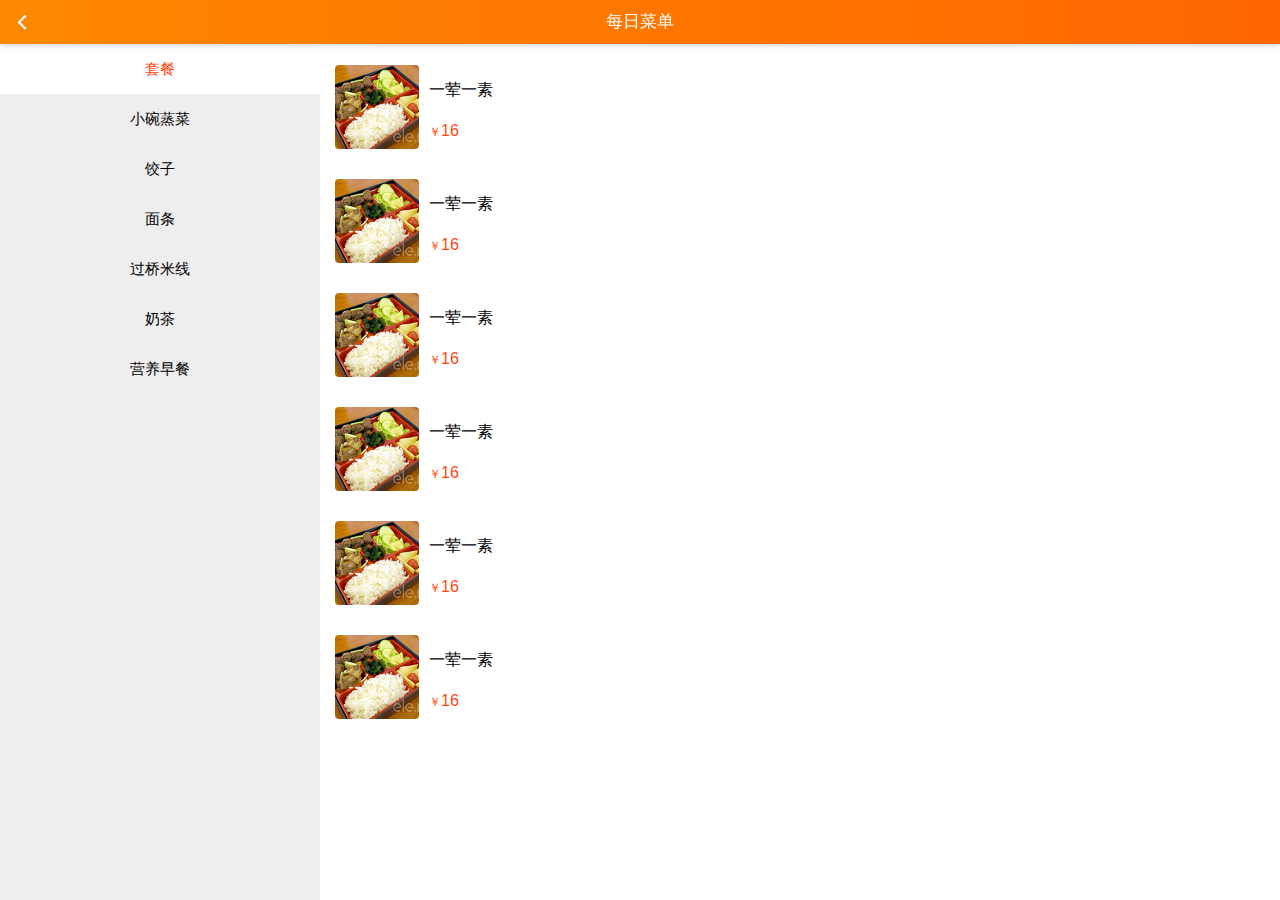
<file: index.html>
<!DOCTYPE html>
<html>
<head>
    <meta charset="utf-8">
    <meta name="viewport" content="width=device-width,initial-scale=1,minimum-scale=1,maximum-scale=1,user-scalable=no" />
    <title>金泰美食汇</title>
    <script src="js/mui.min.js"></script>
    <link href="css/mui.min.css" rel="stylesheet"/>
	<link rel="stylesheet" href="css/menu.css">
	<script src="js/jquery-2.1.1.min.js"></script>
	<style>
			
		</style>
</head>
<body>
		<header class="mui-bar mui-bar-nav">
			<a class="mui-action-back mui-icon mui-icon-left-nav mui-pull-left" style="color:#fff"></a>
			<h1 class="mui-title">每日菜单</h1>
		</header>
		<div class="mui-content mui-row mui-fullscreen ">
			<div class="mui-col-xs-3" style="background:#efedee">
				<div id="segmentedControls" class="mui-segmented-control mui-segmented-control-inverted mui-segmented-control-vertical">
					<!-- <a class="mui-control-item mui-active" href="#item1">套餐</a>
					<a class="mui-control-item" href="#item2">小碗蒸菜</a>
					<a class="mui-control-item" href="#item3">饺子</a>
					<a class="mui-control-item" href="#item4">面条</a>
					<a class="mui-control-item" href="#item5">过桥米线</a>
					<a class="mui-control-item" href="#item6">奶茶</a>
					<a class="mui-control-item" href="#item7">营养早餐</a> -->
				</div>
			</div>
			<div id="segmentedControlContents" class="mui-col-xs-9" >
				<!-- <div class="mui-loading" style="margin-top:26vh">
					<div class="mui-spinner">
					</div>
				</div> -->
			</div>
		</div>
		
		<script>
			mui.init({
				swipeBack: true //启用右滑关闭功能
			});
		
			var controls = document.getElementById("segmentedControls");
			var contents = document.getElementById("segmentedControlContents");
			var data=null;
			getMenuDate().then(function(data){
				data=data.data,len=data.length;
				var html = [];var content=[];
				for (var i=0; i < len; i++) {
					html.push('<a class="mui-control-item" data-index="'+i+'" href="#item' + i + '">' + data[i]['name'] + '</a>');
					content.push(`<div id="item`+i+`" class="mui-control-content"><ul class="mui-table-view">`);
					var list=data[i]["menu"],listLen=list.length;
					for(var j=0;j<listLen;j++){
						content.push(`<li class="mui-table-view-cell">`
										+`<a href="javascript:;">`
											+`<img class="mui-media-object mui-pull-left" src="`+list[j]["pic"]+`">`
											+`<div class="mui-media-body">`
												+list[j]["name"]
												+`<p class='mui-ellipsis'>￥<span>`+list[j]["price"]+`</span></p>`
											+`</div>`
										+`</a>`
									+`</li>`);
					}				
					content.push(`</ul></div>`);
									
				};
				controls.innerHTML = html.join('');
				contents.innerHTML = content.join('');
				controls.querySelector('.mui-control-item').classList.add('mui-active');
				contents.querySelector('.mui-control-content').classList.add('mui-active');
			});	
			
			
					
			function getMenuDate(){
				var def = $.Deferred();
				mui.getJSON('data/menu_list.json',function(data){
					def.resolve(data);	
				});
				return def;
			}
			getMenuDate();
			
		</script>

	</body>
</html>
</file>
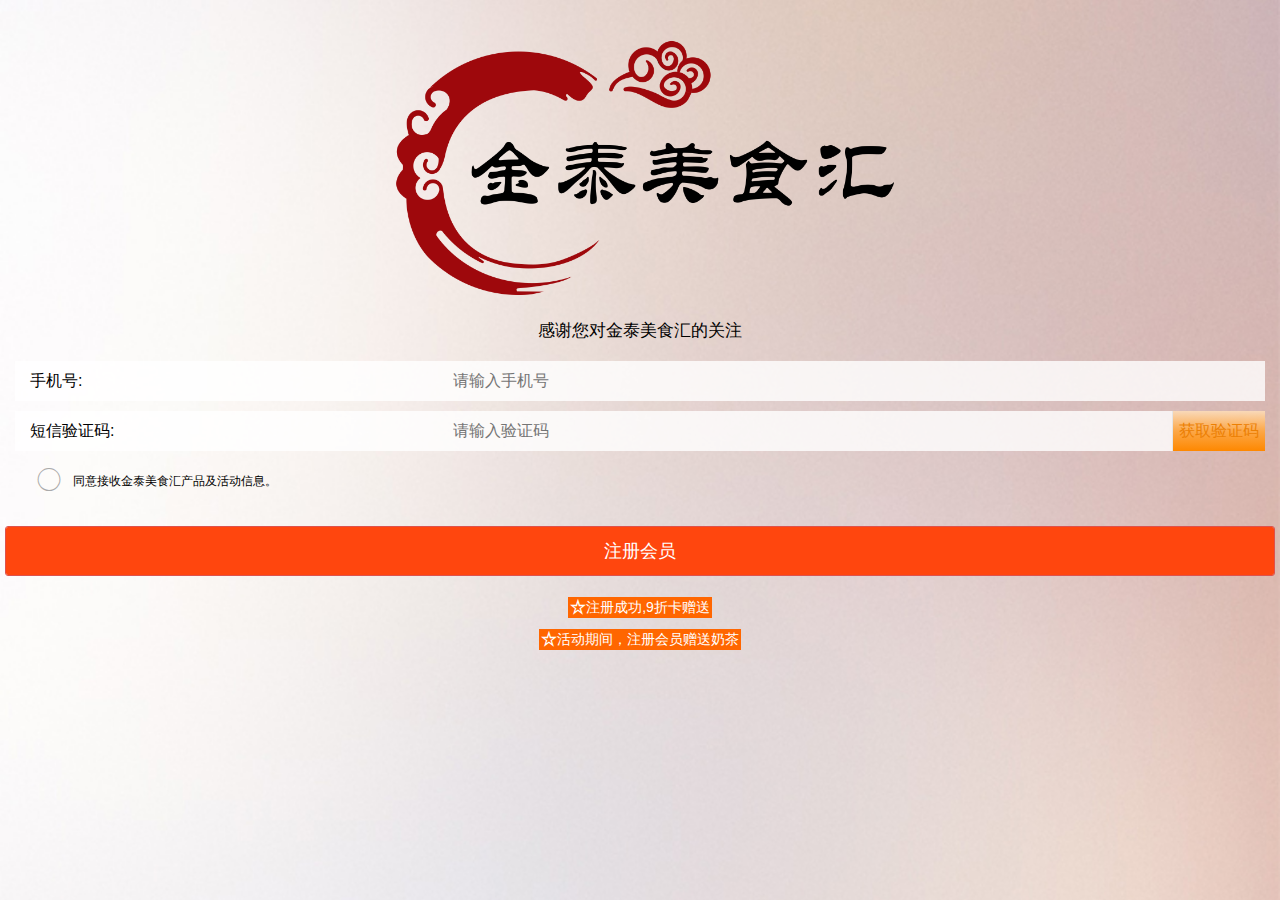
<file: login.html>
<!DOCTYPE html>
<html class="ui-page-login">
	<head>
		<meta charset="utf-8">
		<title>会员注册</title>
		<meta name="viewport" content="width=device-width, initial-scale=1,maximum-scale=1,user-scalable=no">
		<meta name="apple-mobile-web-app-capable" content="yes">
		<meta name="apple-mobile-web-app-status-bar-style" content="black">

		<!--标准mui.css-->
		<link rel="stylesheet" href="css/mui.min.css">
		<link rel="stylesheet" type="text/css" href="css/icons-extra.css" />
		<link rel="stylesheet" href="css/menu.css">
		<!--App自定义的css-->
		<!-- <link rel="stylesheet" type="text/css" href="css/icons-extra.css" /> -->
		<style>
		.mui-content{
			padding-top:0px !important;
		}
			.ui-page-login{
				width: 100%;
				height: 100%;
				margin: 0px;
				padding: 0px;
				
			}
			h5 {
				margin: 5px 7px;
			}
			.code-btn{
				position: absolute;
				right:0px;
				top:0px;
				height: 40px;
				width:auto !important;
				line-height:40px;
				color:#ec8004;
				font-size:16px;
				border-radius: 0;
				padding-left:6px;
				padding-right:6px;
				border-left:1px solid #E5E5E5;
				background: -webkit-linear-gradient(#fe88003b,#fe8800b3, #fe8800); /* Safari 5.1 - 6.0 */
			    background: -o-linear-gradient(#fe88003b,#fe8800b3,#fe8800); /* Opera 11.1 - 12.0 */
			    background: -moz-linear-gradient(#fe88003b,#fe8800b3, #fe8800); /* Firefox 3.6 - 15 */
			    background: linear-gradient(#fe88003b,#fe8800b3, #fe8800); /* 标准的语法 */
				
			}				
			.active-tip p{
				background-color:#ff6600;
				color: #fff;
				padding: 0 2px;
				display: inline-block;
			}
			.active-tip .mui-icon{
				font-size: 16px;
				font-weight: 600;
			}
			
			.mui-input-row label{
				padding: 11px 0px 11px 15px;
				font-size: 16px;
			}
			.mui-input-row label~input[type="text"]{
				font-size: 16px;
			}
			.mui-checkbox input[type=checkbox]:checked:before, .mui-radio input[type=radio]:checked:before{
				color: #ff6600;
			}
			.mui-input-group:before,
			.mui-input-group:after,
			.mui-input-group .mui-input-row:after{
				background: transparent;
			}
			.radius-wrap .mui-input-group{
				background-color: transparent !important;
			}
			.radius-wrap .mui-input-row{
				background: rgba(255,255,255,0.8);
				background: rgba(255,255,255,0.8);
				margin-bottom:10px;
			}
			
			.radius-wrap{
				padding: 0 10px;
			}
		</style>
	
	</head>

	<body class="ui-page-login">
		<!-- <header class="mui-bar mui-bar-nav">
			 <a class="mui-action-back mui-icon mui-icon-left-nav mui-pull-left" style="color:#fff"></a> 
			<h1 class="mui-title">手机注册</h1>
		</header> -->
		<div class="mui-content mui-fullscreen" style="height:100%;background:url(images/sProduct_bj.jpg) center no-repeat ;background-size:cover;">
			<div class="mui-content-padded" style="margin: 5px;">
				
				<div class="register-top">
					<a href="javascript:;">
						<div style="width:40%;margin:40px auto 20px;text-align: center;width:40%;">
							<img class="logo-pic" src="images/logo_red.png" alt="美食城logo">
						</div>
					</a>	
				</div>
				<form action="#" id="registForm">
					
					<div class="radius-wrap">
						<div class="active-tip" style="margin-bottom: 10px;">
							<div style="margin-bottom: 20px;">感谢您对金泰美食汇的关注</div>
						</div>
						<div class="mui-input-group">
							<!-- <div class="mui-input-row">
								<label class="icon_login"><img alt="" src="images/user_icon.png"></label>
								<input type="text" name="user" class="mui-input-clear" placeholder="请输入昵称">
							</div> -->
							<div class="mui-input-row">
								<label class="icon_login" >手机号:</label>
								<input type="text" name="phone" class="mui-input-clear" placeholder="请输入手机号" autocomplete="off">
							</div>
							<div class="mui-input-row">
								<label class="icon_login">短信验证码:</label>
								<input type="text" name="code" class="mui-input-clear" placeholder="请输入验证码" autocomplete="off">
								<span class=" code-btn" style="">获取验证码</span> 
							</div>
							<div class=" mui-checkbox mui-left">
								<label style="font-size:12px ;line-height:40px">同意接收金泰美食汇产品及活动信息。</label>
								<input name="checkbox" value="Item 1" type="checkbox" >
							</div>
						</div>
					
					</div>
					
					<div class="mui-button-row">
						<button class="mui-btn  mui-btn-danger mui-btn-block" onclick="registFn()" style="line-height: 1;background-color: #ff460e;margin:20px 0">注册会员</button>
					</div>
					<div class="active-tip" style="margin-bottom: 10px;">
						<div><p><span class="mui-icon mui-icon-star"></span>注册成功,9折卡赠送</p></div>
						<div><p><span class="mui-icon mui-icon-star"></span>活动期间，注册会员赠送奶茶</p></div>
					</div>
				</form>
				
			</div>
		</div>
		<script src="/js/mui.min.js"></script>
		<script src="/js/jquery-2.1.1.min.js"></script>
		<script>
			mui.init({
				swipeBack: true //启用右滑关闭功能
			});
			
			var numDown=60;
			var timer=null;
			mui('#registForm').on("tap",'.code-btn',function(){
				var phone=$("input[name='phone']").val().trim();
				var codeBtn=$(this);
				console.log('666666');
				if(phone==''){
					mui.alert("请输入手机号");
					return false;
				}else if(!(/^1[34578]\d{9}$/.test(phone))){
					mui.alert("手机号格式不正确");
					return false;
				};
				clearInterval(timer)
				timer=setInterval(function(){
					if(numDown<1){
						$(codeBtn).text("重新获取");
						numDown=60;clearInterval(timer)
						$(codeBtn).attr("disabled",false)
						return false;
					}
					$(codeBtn).text("已发送("+numDown+")");
					$(codeBtn).attr("disabled",true)
					numDown--;
				},1000)
				
			})
			function registFn(){
				var user=$("input[name='user']").val().trim();
				var phone=$("input[name='phone']").val().trim();
				var code=$("input[name='code']").val().trim();
				if(user==''){
					mui.alert("请输入姓名");
					return false;
				}else if(phone==''){
					mui.alert("请输入手机号");
					return false;
				}else if(!(/^1[34578]\d{9}$/.test(phone))){
					mui.alert("手机号格式不正确");
					return false;
				}else if(code==''){
					mui.alert("请输入验证码");
				}
				return false;
			}
		</script>
	</body>

</html>
</file>
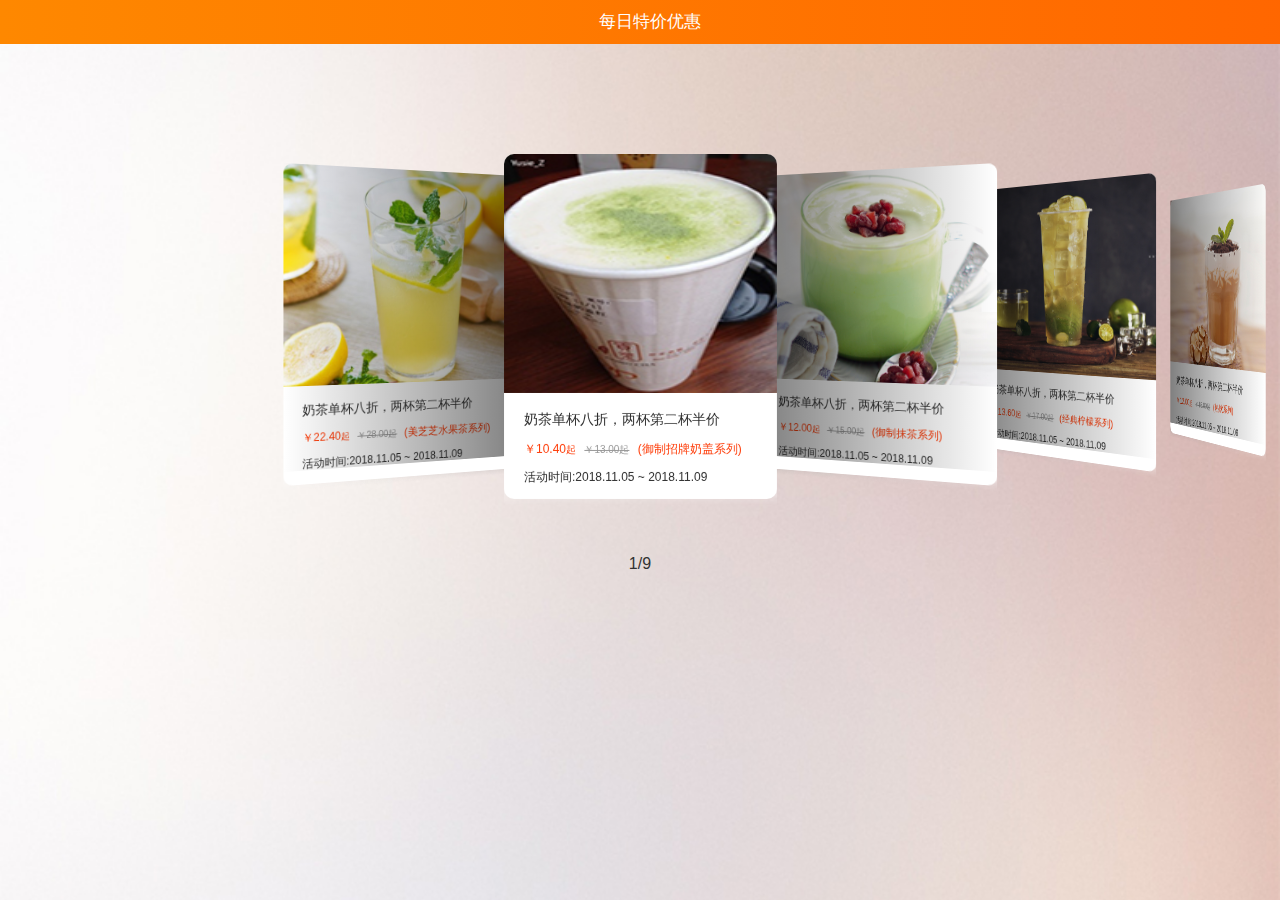
<file: play_seper.html>
<!DOCTYPE html>
<html lang="en">
<head>
	<meta charset="UTF-8">
	<meta name="viewport" content="initial-scale=1">
	<title>金泰美食汇</title>
	<!-- <link rel="stylesheet" href="css/mui.css"> -->
	<!-- <link rel="stylesheet" href="css/reset.css"> -->
	<!-- <link rel="stylesheet" href="/css/swiper.min.css"> -->
	<!-- <script src="js/mui.min.js"></script>
	<link href="css/mui.min.css" rel="stylesheet"/> -->
	<link rel="stylesheet" href="/css/idangerous.swiper.css">
	<link rel="stylesheet" href="/css/idangerous.swiper.3dflow.css">
	<link rel="stylesheet" href="/css/appstore.css">
	<link rel="stylesheet" href="/css/menu.css">
	<style>
html,body{
	margin: 0;
	padding: 0;
	width: 100%;
	height: 100%;
}
		.swiper-slide a{
			display: inline-block;
		}
		.list-pic{
			width:100%;
			height: 100%;
			padding-bottom: 15px;
			background-color: #fff;
			border-radius: 10px;
			overflow: hidden;
		}
		.list-pic img{
			width: 100%;
			height: 239px;
		}
		.list-txt{
			height: 80px;
			padding:0 20px;
			/* background-color: #fff; */
		}
		.list-txt p:nth-child(1){
			font-size: 14px;
			color: #2c2c2c;
			margin: 10px 0;
		}
		.list-txt p:nth-child(2){
			font-size: 12px;
			color: #fe3b07;
				margin:0 ;
		}
		.list-txt p:nth-child(2) strong span{
		margin-right:5px;
		}
		
		.list-txt p:nth-child(3){
			font-size: 12px;
			color: #2c2c2c;
			margin: 10px 0;
		}
		a{
			text-decoration : none !important;
		}
		h1{
			margin: 0;
			width:100%;
			height: 44px;
			line-height: 44px;
			text-align: center;
			font-size: 17px;
      font-weight: 500;
			position: absolute;
			background: ;
			left: 0;
			top:0
		}
		.lineThrough{
			font-weight: normal;text-decoration: line-through;color:#999;font-size:10px;
		}
	</style>
</head>
<body>
	<header class="mui-bar mui-bar-nav">
		<a class="mui-action-back mui-icon mui-icon-left-nav mui-pull-left" style="color:#fff"></a>
		<h1 class="mui-title mui-bar-nav">每日特价优惠</h1>
	</header>
	<div class="list_bg">
		<div class="swiper-container featured" >
			<div class="swiper-wrapper">
			<div class="swiper-slide" >
					<a href="" target="_blank">
						<div class="list-pic">
							<img src="/images/naicha/01.jpg" alt="">
							<div class="list-txt">
								<p>奶茶单杯八折，两杯第二杯半价  </p>
								<p>
									<strong style="font-weight: normal;">￥10.40<span style="font-size:10px">起</span></strong>
									<strong class="lineThrough">￥13.00<span style="font-size:10px">起</span></strong>
									<span>(御制招牌奶盖系列)</span>
								</p>
								<p>活动时间:2018.11.05 ~ 2018.11.09</p>
							</div>
						</div>
						
					</a>
				</div>
				<div class="swiper-slide" >
					<a href="" target="_blank">
						<div class="list-pic">
							<img src="/images/tejia/1.jpg" alt="">
							<div class="list-txt">
								<p>奶茶单杯八折，两杯第二杯半价  </p>
								<p>
									<strong style="font-weight: normal;">￥12.00<span style="font-size:10px">起</span></strong>
									<strong class="lineThrough">￥15.00<span style="font-size:10px">起</span></strong>
									<span>(御制抹茶系列)</span>
								</p>
								<p>活动时间:2018.11.05 ~ 2018.11.09</p>
							</div>
						</div>
						
					</a>
				</div>
				<div class="swiper-slide" >
					<a href="" target="_blank">
						<div class="list-pic">
							<img src="/images/tejia/4.jpg" alt="">
							<div class="list-txt">
								<p> 奶茶单杯八折，两杯第二杯半价 </p>
								<p>
									<strong style="font-weight: normal;">￥13.60<span style="font-size:10px">起</span></strong>
									<strong class="lineThrough">￥17.00<span style="font-size:10px">起</span></strong>
									<span>(经典柠檬系列)</span>
								</p>
								<p>活动时间:2018.11.05 ~ 2018.11.09</p>
							</div>
						</div>
						
					</a>
				</div>
				<div class="swiper-slide" >
					<a href="" target="_blank">
						<div class="list-pic">
							<img src="/images/tejia/2.jpg" alt="">
							<div class="list-txt">
								<p>奶茶单杯八折，两杯第二杯半价  </p>
								<p>
									<strong style="font-weight: normal;">￥12.00<span style="font-size:10px">起</span></strong>
									<strong class="lineThrough">￥15.00<span style="font-size:10px">起</span></strong>
									<span>(热饮系列)</span>
								</p>
								<p>活动时间:2018.11.05 ~ 2018.11.09</p>
							</div>
						</div>
						
					</a>
				</div>
				<div class="swiper-slide" >
					<a href="" target="_blank">
						<div class="list-pic">
							<img src="/images/tejia/3.jpg" alt="">
							<div class="list-txt">
								<p>奶茶单杯八折，两杯第二杯半价  </p>
								<p>
									<strong style="font-weight: normal;">￥16.00<span style="font-size:10px">起</span></strong>
									<strong class="lineThrough">￥20.00<span style="font-size:10px">起</span></strong>
									<span>(脏脏茶系列)</span>
								</p>
								<p>活动时间:2018.11.05 ~ 2018.11.09</p>
							</div>
						</div>
						
					</a>
				</div>
				<div class="swiper-slide" >
					<a href="" target="_blank">
						<div class="list-pic">
							<img src="/images/naicha/05.jpg" alt="">
							<div class="list-txt">
								<p>奶茶单杯八折，两杯第二杯半价  </p>
								<p>
									<strong style="font-weight: normal;">￥12.00<span style="font-size:10px">起</span></strong>
									<strong class="lineThrough">￥15.00<span style="font-size:10px">起</span></strong>
									<span>(健康果茶系列)</span>
								</p>
								<p>活动时间:2018.11.05 ~ 2018.11.09</p>
							</div>
						</div>
						
					</a>
				</div>
				<div class="swiper-slide" >
					<a href="" target="_blank">
						<div class="list-pic">
							<img src="/images/naicha/06.jpg" alt="">
							<div class="list-txt">
								<p>奶茶单杯八折，两杯第二杯半价  </p>
								<p>
									<strong style="font-weight: normal;">￥10.40<span style="font-size:10px">起</span></strong>
									<strong class="lineThrough">￥13.00<span style="font-size:10px">起</span></strong>
									<span>(经典奶茶系列)</span>
								</p>
								<p>活动时间:2018.11.05 ~ 2018.11.09</p>
							</div>
						</div>
						
					</a>
				</div>
				<div class="swiper-slide" >
					<a href="" target="_blank">
						<div class="list-pic">
							<img src="/images/tejia/5.jpg" alt="">
							<div class="list-txt">
								<p>奶茶单杯八折，两杯第二杯半价  </p>
								<p>
									<strong style="font-weight: normal;">￥12.80<span style="font-size:10px">起</span></strong>
									<strong class="lineThrough">￥16.00<span style="font-size:10px">起</span></strong>
									<span>(创意特饮系列)</span>
								</p>
								<p>活动时间:2018.11.05 ~ 2018.11.09</p>
							</div>
						</div>
						
					</a>
				</div>
				<div class="swiper-slide" >
					<a href="" target="_blank">
						<div class="list-pic">
							<img src="/images/tejia/6.jpg" alt="">
							<div class="list-txt">
								<p>奶茶单杯八折，两杯第二杯半价  </p>
								<p>
									<strong style="font-weight: normal;">￥22.40<span style="font-size:10px">起</span></strong>
									<strong class="lineThrough">￥28.00<span style="font-size:10px">起</span></strong>
									<span>(美芝芝水果茶系列)</span>
								</p>
								<p>活动时间:2018.11.05 ~ 2018.11.09</p>
							</div>
						</div>
						
					</a>
				</div>
			</div>
		</div>
		<div class="pagination">
			<div style="padding:28px 0 0;text-align: center;font-size:16px">
				<span id="activeIndex"></span>/<span id="allPage"></span>
			</div>
		</div>
	</div>
	<script src="js/jquery.min.js"></script>
	<!-- Don't forget to get the latest Swiper and scrollbar version here-->
	<script src="js/idangerous.swiper.min.js"></script>
	<script src="js/idangerous.swiper.3dflow-2.0.js"></script>
	<script src="js/appstore.js"></script>
</body>
</html>
</file>
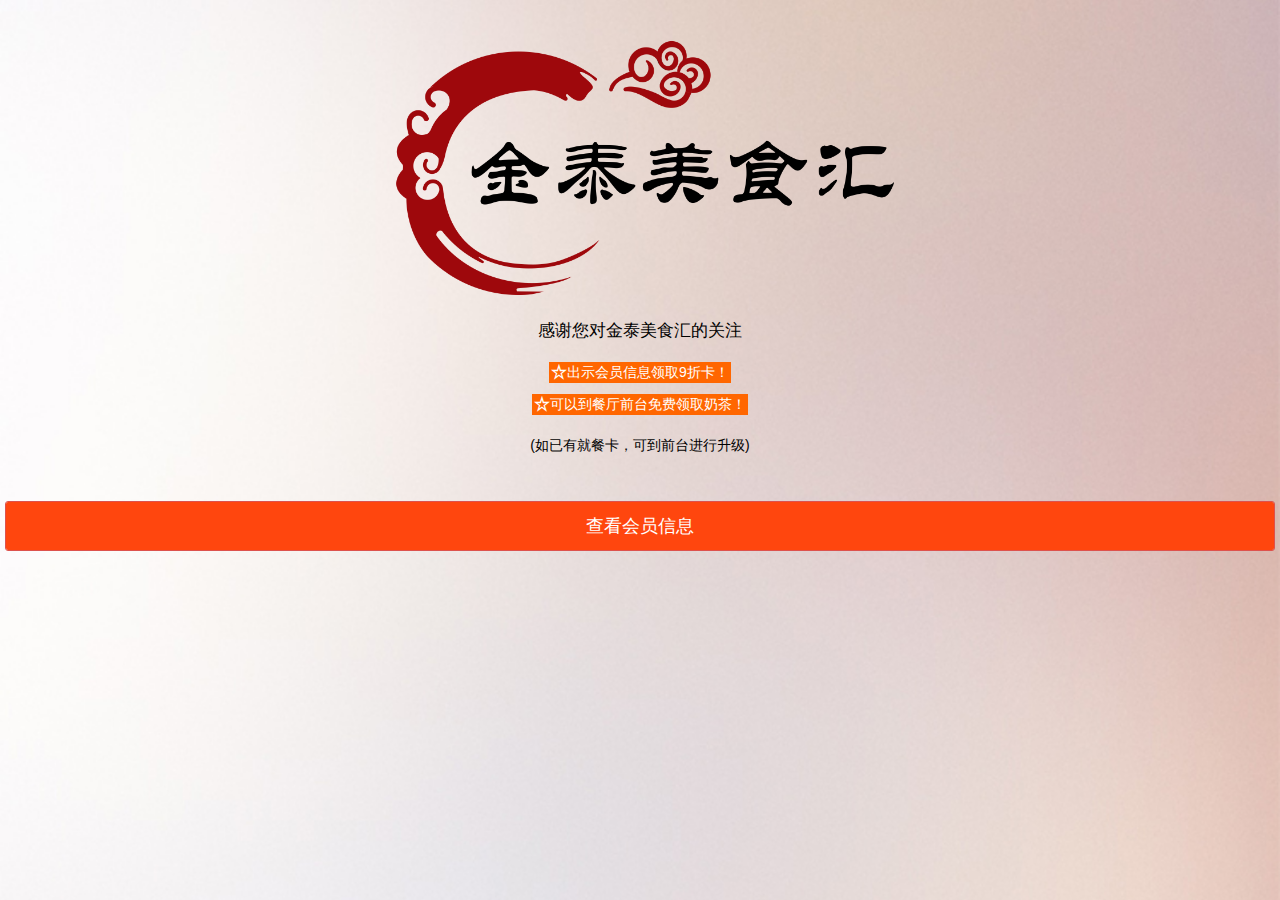
<file: sucess.html>
<!DOCTYPE html>
<html class="ui-page-login">
	<head>
		<meta charset="utf-8">
		<title>会员注册</title>
		<meta name="viewport" content="width=device-width, initial-scale=1,maximum-scale=1,user-scalable=no">
		<meta name="apple-mobile-web-app-capable" content="yes">
		<meta name="apple-mobile-web-app-status-bar-style" content="black">

		<!--标准mui.css-->
		<link rel="stylesheet" href="css/mui.min.css">
		<link rel="stylesheet" type="text/css" href="css/icons-extra.css" />
		<link rel="stylesheet" href="css/menu.css">
		<!--App自定义的css-->
		<!-- <link rel="stylesheet" type="text/css" href="css/icons-extra.css" /> -->
		<style>
		.mui-content{
			padding-top:0px !important;
		}
			.ui-page-login{
				width: 100%;
				height: 100%;
				margin: 0px;
				padding: 0px;
				
			}
			h5 {
				margin: 5px 7px;
			}
			.code-btn{
				position: absolute;
				right:0px;
				top:0px;
				height: 40px;
				width:auto !important;
				line-height:40px;
				color:#ec8004;
				font-size:16px;
				border-radius: 0;
				padding-left:6px;
				padding-right:6px;
				border-left:1px solid #E5E5E5;
				background: -webkit-linear-gradient(#fe88003b,#fe8800b3, #fe8800); /* Safari 5.1 - 6.0 */
			    background: -o-linear-gradient(#fe88003b,#fe8800b3,#fe8800); /* Opera 11.1 - 12.0 */
			    background: -moz-linear-gradient(#fe88003b,#fe8800b3, #fe8800); /* Firefox 3.6 - 15 */
			    background: linear-gradient(#fe88003b,#fe8800b3, #fe8800); /* 标准的语法 */
				
			}				
			.active-tip p{
				background-color:#ff6600;
				color: #fff;
				padding: 0 2px;
				display: inline-block;
			}
			.active-tip .mui-icon{
				font-size: 16px;
				font-weight: 600;
			}
			
			.mui-input-row label{
				padding: 11px 0px 11px 15px;
				font-size: 16px;
			}
			.mui-input-row label~input[type="text"]{
				font-size: 16px;
			}
			.mui-checkbox input[type=checkbox]:checked:before, .mui-radio input[type=radio]:checked:before{
				color: #ff6600;
			}
			.mui-input-group:before,
			.mui-input-group:after,
			.mui-input-group .mui-input-row:after{
				background: transparent;
			}
			.radius-wrap .mui-input-group{
				background-color: transparent !important;
			}
			.radius-wrap .mui-input-row{
				background: rgba(255,255,255,0.8);
				margin-bottom:10px;
			}
			
			.radius-wrap{
				padding: 0 10px;
			}
		</style>
	
	</head>

	<body class="ui-page-login">
		<!-- <header class="mui-bar mui-bar-nav">
			 <a class="mui-action-back mui-icon mui-icon-left-nav mui-pull-left" style="color:#fff"></a> 
			<h1 class="mui-title">手机注册</h1>
		</header> -->
		<div class="mui-content mui-fullscreen" style="height:100%;background:url(images/sProduct_bj.jpg) center no-repeat ;background-size:cover;">
			<div class="mui-content-padded" style="margin: 5px;">
				<div class="register-top">
					<a href="javascript:;">
						<div style="width:40%;margin:40px auto 20px;text-align: center;width:40%;">
							<img class="logo-pic" src="images/logo_red.png" alt="美食城logo">
						</div>
					</a>	
				</div>
				<div class="active-tip" style="margin-bottom: 10px;">
					<div style="margin-bottom: 20px;">感谢您对金泰美食汇的关注</div>
				</div>				
				<div class="active-tip" style="margin-bottom: 10px;">
					<div><p><span class="mui-icon mui-icon-star"></span>出示会员信息领取9折卡！</p></div>
					<div><p><span class="mui-icon mui-icon-star"></span>可以到餐厅前台免费领取奶茶！</p></div>
				</div>
				<div class="active-tip" style="margin-bottom: 10px;">
					<div style="margin-bottom: 20px;font-size:14px">(如已有就餐卡，可到前台进行升级)</div>
				</div>	
				<div class="mui-button-row">
					<button class="mui-btn  mui-btn-danger mui-btn-block" onclick="linkTo()" style="line-height: 1;background-color: #ff460e;margin:20px 0" type="button">查看会员信息</button>
				</div>
			</div>
		</div>
		<script src="/js/mui.min.js"></script>
		<script src="/js/jquery-2.1.1.min.js"></script>
		<script>
			mui.init({
				swipeBack: true //启用右滑关闭功能
			});
			
			var numDown=60;
			var timer=null;
			mui('#registForm').on("tap",'.code-btn',function(){
				var phone=$("input[name='phone']").val().trim();
				var codeBtn=$(this);
				console.log('666666');
				if(phone==''){
					mui.alert("请输入手机号");
					return false;
				}else if(!(/^1[34578]\d{9}$/.test(phone))){
					mui.alert("手机号格式不正确");
					return false;
				};
				clearInterval(timer)
				timer=setInterval(function(){
					if(numDown<1){
						$(codeBtn).text("重新获取");
						numDown=60;clearInterval(timer)
						$(codeBtn).attr("disabled",false)
						return false;
					}
					$(codeBtn).text("已发送("+numDown+")");
					$(codeBtn).attr("disabled",true)
					numDown--;
				},1000)
				
			})
			function registFn(){
				var user=$("input[name='user']").val().trim();
				var phone=$("input[name='phone']").val().trim();
				var code=$("input[name='code']").val().trim();
				if(user==''){
					mui.alert("请输入姓名");
					return false;
				}else if(phone==''){
					mui.alert("请输入手机号");
					return false;
				}else if(!(/^1[34578]\d{9}$/.test(phone))){
					mui.alert("手机号格式不正确");
					return false;
				}else if(code==''){
					mui.alert("请输入验证码");
				}
				return false;
			}
		</script>
	</body>

</html>
</file>
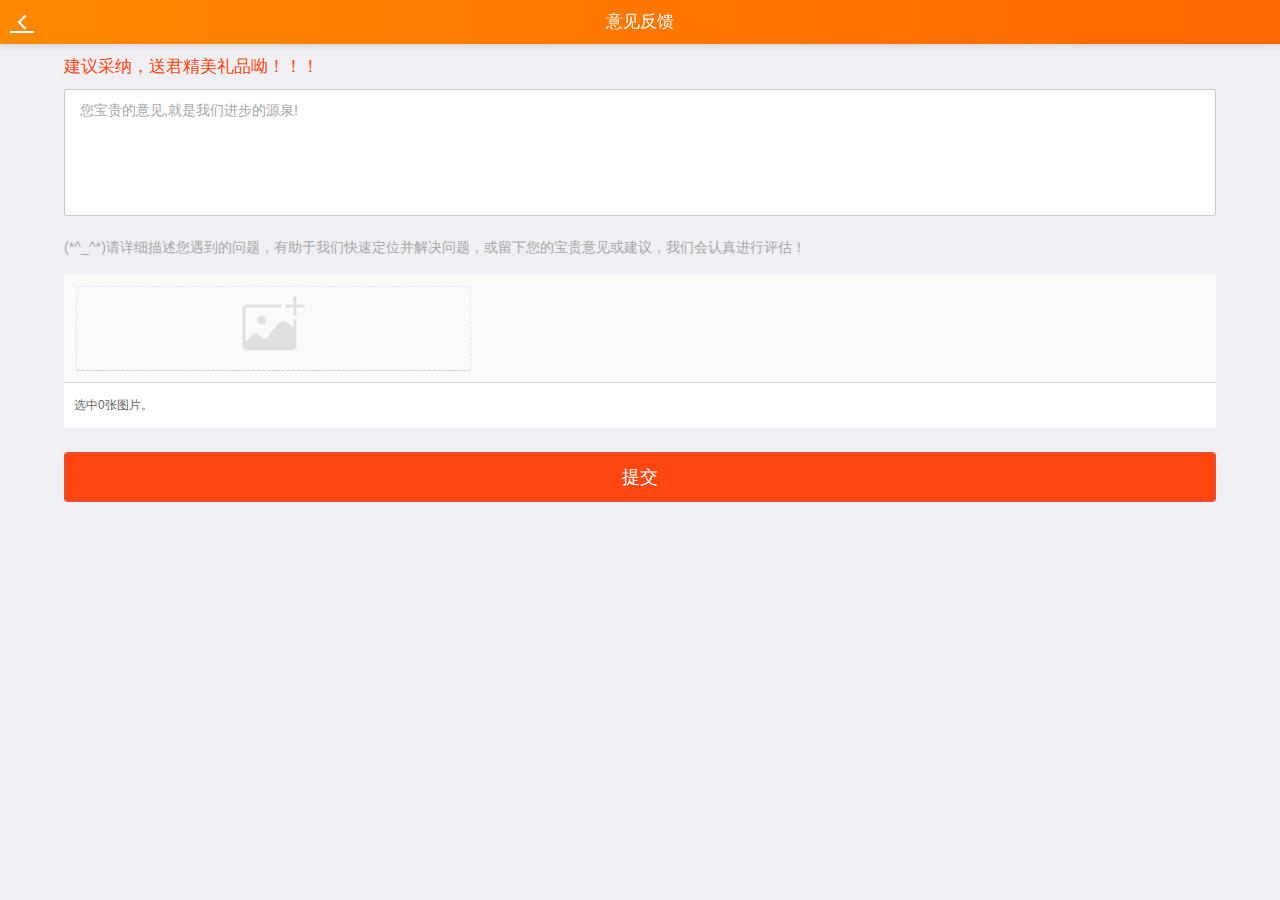
<file: suggest.html>
<!DOCTYPE html>
<html>
<head>
    <meta charset="utf-8">
    <meta name="viewport" content="width=device-width,initial-scale=1,minimum-scale=1,maximum-scale=1,user-scalable=no" />
    <title></title>
    <script src="js/mui.min.js"></script>
    <link href="css/mui.min.css" rel="stylesheet"/>
	<link rel="stylesheet" href="css/menu.css">
	<!-- 引用控制层插件样式 -->
<link rel="stylesheet" href="plugin/upload/css/zyUpload.css" type="text/css">


    <script type="text/javascript" charset="utf-8">
      	mui.init();
    </script>
	<style>			
		.upload_drag_area{
			display:none;
			
		}
		.upload_main,.upload_preview{
			border:none;
		}
		.convent_choice{
			float: none;
			height:84px;
		}
		 .filePicker{
			min-width:0;
			height: 79px;
			width: 100%;
			vertical-align: bottom;
			font-size: 14px;
			background: transparent !important;
		} 
		.andArea{
		padding-top:4px;
		}
		.andArea:hover{
		cursor: pointer;
		}
		.upload_preview{
			width: 100%;
		}
		.webuploader_pick{
			display: none;
		}
		.upload_btn{
			 display:none 
		}
	</style>
</head>
<body>
		<header class="mui-bar mui-bar-nav">
			<a class="mui-action-back mui-icon mui-icon-left-nav mui-pull-left" style="color:#fff"></a>
			<h1 class="mui-title">意见反馈</h1>
		</header>
		<div class="mui-content mui-row mui-fullscreen">
			<div style="width:90%;margin:0 auto;">
				<div style="margin:12px 0;color: #ff460e;">建议采纳，送君精美礼品呦！！！</div>
				<form class="" id="suggest_form">
					<!-- <div class="mui-input-row" style="border-radius: 3px;border:1px solid rgba(0,0,0,.2);background-color: #fff;margin-bottom:16px;">
						<label style="color:#a7a7a7">你的主题:</label>
						<input type="text" class="mui-input" placeholder="">
					</div> -->
					<div class="mui-input-row" >
						<textarea class="ph_input" id="textarea" rows="5" placeholder="您宝贵的意见,就是我们进步的源泉!" style=""></textarea>
					</div>
					<div class="mui-input-row" style="margin-bottom:15px;color:#a7a7a7">
						(*^_^*)请详细描述您遇到的问题，有助于我们快速定位并解决问题，或留下您的宝贵意见或建议，我们会认真进行评估！
					</div>
					<div id="upPic">
						
					</div>
					<button type="button" class="mui-btn  mui-btn-danger mui-btn-block" style="line-height:1;background-color: #ff460e;" onclick=submitFn()>提交</button>
					
				</form>
				
			</div>
			
			
		</div>
		<!-- 引用核心层插件 -->
		<script src="js/jquery-1.10.1.min.js"></script>
		<!-- <script >jQuery.noConflict()</script> -->
		<script src="plugin/upload/js/zyFile.js"></script>
		<!-- 引用控制层插件 -->
		<script src="plugin/upload/js/zyUpload.js"></script>
		<!-- 引用初始化JS -->
		<script src="plugin/upload/js/jq22.js"></script>
		
		<script>
			mui.init({
				swipeBack: true //启用右滑关闭功能
		});
		var filesArr=[];
		//console.log($('#suggest_from').length,'lllllll')
		function submitFn(){
			var check=true;
			mui("#suggest_form textarea").each(function() {
			//若当前input为空，则alert提醒 
			if(!this.value || this.value.trim() == "") {
				//var label = this.previousElementSibling;
				mui.alert("不允许为空");
				check = false;
				return false;
			}
			}); //校验通过，继续执行业务逻辑 
			if(check){
				console.log(filesArr,'888888888888888')
				mui.alert('验证通过!')
			}
		}
		</script>

	</body>
</html>
</file>
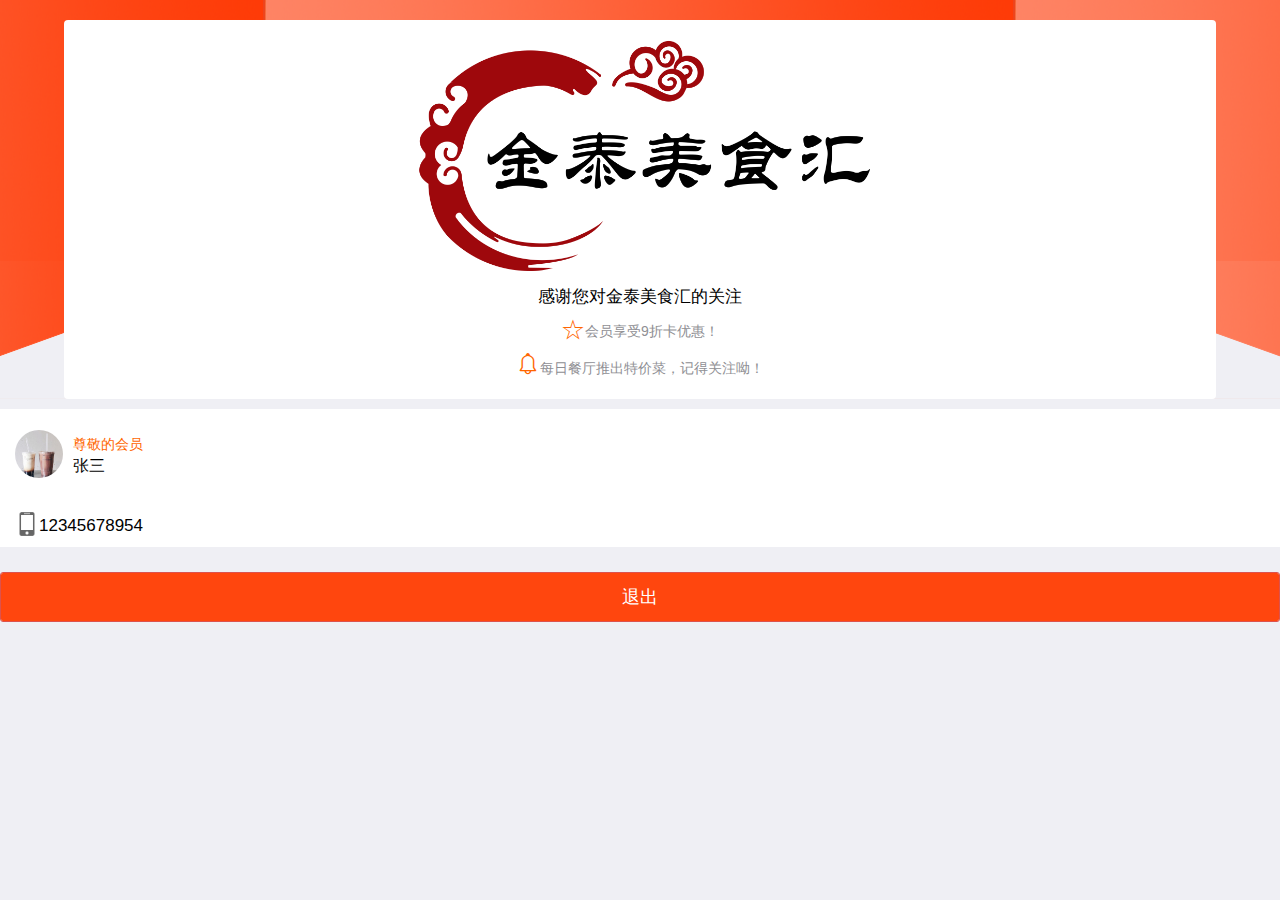
<file: user.html>
<!DOCTYPE html>
<html>
	<head>
		<meta charset="utf-8">
		<meta name="viewport" content="width=device-width,initial-scale=1,minimum-scale=1,maximum-scale=1,user-scalable=no" />
		<title>个人中心</title>
		<script src="js/mui.min.js"></script>
		<link href="css/mui.min.css" rel="stylesheet"/>
		<link rel="stylesheet" href="css/menu.css">
		<link rel="stylesheet" href="css/icons-extra.css">
		<style>
			.head-img img{
				width:100%;
				height: 100%;
			}
			.mui-table-view .mui-media-object{
				max-width:48px;
				height: 48px;
				border-radius: 50%;
				overflow: hidden;
				margin-top: 10px;
			}
			.register-top{
				padding-top: 20px;
				margin-bottom: 10px;
				background: #fe8800;
				background:url(images/code_bg.png) center 100%;
				/* background: -webkit-gradient(linear, 0 50%, 100% 50%, from(#fe8800), to(#ff6600)); */
			}
			.card-wrap{
				width: 90%;
				background: #fff;
				margin: 0px auto;
				border-radius: 4px;
				padding-bottom: 10px;
			}
			.mui-table-view-cell:after,.mui-table-view:after,.mui-table-view-cell:last-child:after,.mui-table-view:before{
				background:transparent;
				}
		</style>
	</head>
	<body>
		<!-- <header class="mui-bar mui-bar-nav">
			<a class="mui-action-back mui-icon mui-icon-left-nav mui-pull-left" style="color:#fff"></a>
			<h1 class="mui-title">个人中心</h1>
		</header> -->
		<div class="mui-content mui-row mui-fullscreen" >
			<div class="register-top">
				<div class="card-wrap">
					<a href="javascript:;">
						<div style="width:40%;margin:0 auto;text-align: center;width:40%;padding:20px 0 10px">
							<img class="logo-pic" src="images/logo_red.png" alt="美食城logo">
						</div>
					</a>	
					<div class="active-tip">
						<div style="margin-bottom: 10px;">感谢您对金泰美食汇的关注</div>
						<p><span class="mui-icon mui-icon-star color-tip"></span>会员享受9折卡优惠！</p>
						<p><span class="mui-icon-extra mui-icon-extra-notice color-tip"></span>每日餐厅推出特价菜，记得关注呦！</p>
					</div>
				</div>
			</div>
			<ul class="mui-table-view mui-table-view-chevron">
				<li class="mui-table-view-cell mui-media">	
					<div class="mui-media-object mui-pull-left head-img">
						<img class=" id="head-img" src="images/big/5.jpg">
					</div>
					<div class="mui-media-body">
						<p class='mui-ellipsis color-tip'>尊敬的会员</p>
						张三
					</div>				
				</li>
			</ul>
			<ul class="mui-table-view mui-table-view-chevron">
				
				<li class="mui-table-view-cell">
					<span class="mui-icon" style="background:url(images/ipone_icon.png) center 100%;width:24px;vertical-align: bottom;height:24px;background-size:cover"></span>12345678954
				</li>
				
			</ul>
			<div class="mui-button-row">
				<button class="mui-btn  mui-btn-danger mui-btn-block" onclick="closeWindow()" style="line-height: 1;background-color: #ff460e;margin:20px 0" type="button">退出</button>
			</div>
		<div>
	</body>
	<script>
		function closeWindow(){
			window.close();
		}
	</script>
</html>
</file>
<file: css/menu.css>
.color-tip{
	color:#ff6600;
}
.mui-row.mui-fullscreen>[class*="mui-col-"] {
	height: 100%;
}
.mui-col-xs-3,
.mui-control-content {
	overflow-y: auto;
	height: 100%;
}
.mui-segmented-control .mui-control-item {
	line-height: 50px;
	width: 100%;
	border: none;
}

.mui-segmented-control.mui-segmented-control-inverted .mui-control-item.mui-active {
	background-color: #fff;
	border: none;
	color: #ff450e;
}
.mui-segmented-control.mui-segmented-control-inverted.mui-segmented-control-vertical .mui-control-item,
.mui-segmented-control.mui-segmented-control-inverted.mui-segmented-control-vertical .mui-control-item.mui-active{
	border:none;
	
}
.mui-table-view:after{
	height: 0;
}
.mui-title{
	color: #fff;
}
.mui-control-content{
	background-color:#fff;
	/* padding:14px; */
}
.logo-pic{
				width:100%;
			}
.active-tip{
				text-align: center;
			}
.mui-bar-nav{
	position: fixed;
    z-index: 10;
    right: 0;
    left: 0;
    height: 44px;
    padding-right: 10px;
    padding-left: 10px;
	background:#fe8800; /* 涓�浜涗笉鏀寔鑳屾櫙娓愬彉鐨勬祻瑙堝櫒 */  
	background:-webkit-gradient(linear, 0 50%, 100% 50%, from(#fe8800), to(#ff6600));
    background:-moz-linear-gradient(left, #fe8800,#ff6600);  
    filter:progid:DXImageTransform.Microsoft.gradient(startColorstr=#fe8800,endColorstr=#ff6600,grandientType=1);   
}	
#segmentedControlContents .mui-table-view{
	padding-top: 10px;
}
.mui-table-view .mui-media-body{
	padding: 14px 0;
	font-size:16px;
}
#segmentedControlContents .mui-table-view-cell p{
	margin-top: 20px;
	color: #ff460e;
	font-size: 12px;
}
.mui-table-view-cell p>span{
	font-size:16px
}
.mui-table-view-cell p>span:nth-child(2){
	margin-left:10px;
}
/* list */
.list_bg{
	position: absolute;
    top: 0;
    right: 0;
    bottom: 0;
    left: 0;
	padding-top:44px;
	background: url(/images/sProduct_bj.jpg) no-repeat center;
	background-size: cover;
	box-sizing: border-box;
	overflow:hidden;
}
.ph_input::-webkit-input-placeholder{
    color:#a7a7a7;
}
.search_input:-moz-placeholder{
    color:#a7a7a7;
}
.search_input::-moz-placeholder{
    color:#a7a7a7;
}
.search_input:-ms-input-placeholder{
    color:#a7a7a7;
}
#segmentedControlContents .mui-table-view-cell:after{
	height: 0;
}
#segmentedControlContents .mui-table-view .mui-media-object{
	width: 84px;
	height: 84px;
	max-width: 84px;
	border-radius: 4px;
}
.featured{
	background-color: transparent;
	background-image: none;
}
</file>
<file: css/icons-extra.css>
@font-face {
    font-family: MuiiconSpread;
    font-weight: normal;
    font-style: normal;
    src:  url('../fonts/mui-icons-extra.ttf') format('truetype'); /* iOS 4.1- */
}
.mui-icon-extra
{
    font-family: MuiiconSpread;
    font-size: 24px;
    font-weight: normal;
    font-style: normal;
    line-height: 1;
    display: inline-block;
    text-decoration: none;
    -webkit-font-smoothing: antialiased;
}
.mui-icon-extra-cold:before { content: "\e500"; }
.mui-icon-extra-share:before { content: "\e200"; }
.mui-icon-extra-class:before { content: "\e118"; }
.mui-icon-extra-custom:before { content: "\e117"; }
.mui-icon-extra-new:before { content: "\e103"; }
.mui-icon-extra-card:before { content: "\e104"; }
.mui-icon-extra-grech:before { content: "\e105"; }
.mui-icon-extra-trend:before { content: "\e106"; }
.mui-icon-extra-filter:before { content: "\e207"; }
.mui-icon-extra-holiday:before { content: "\e300"; }
.mui-icon-extra-cart:before { content: "\e107"; }
.mui-icon-extra-heart:before { content: "\e180"; }
.mui-icon-extra-computer:before { content: "\e600"; }
.mui-icon-extra-express:before { content: "\e108"; }
.mui-icon-extra-gift:before { content: "\e109"; }
.mui-icon-extra-gold:before { content: "\e102"; }
.mui-icon-extra-lamp:before { content: "\e601"; }
.mui-icon-extra-rank:before { content: "\e110"; }
.mui-icon-extra-notice:before { content: "\e111"; }
.mui-icon-extra-sweep:before { content: "\e202"; }
.mui-icon-extra-arrowleftcricle:before { content: "\e401"; }
.mui-icon-extra-dictionary:before { content: "\e602"; }
.mui-icon-extra-heart-filled:before { content: "\e119"; }
.mui-icon-extra-xiaoshuo:before { content: "\e607"; }
.mui-icon-extra-top:before { content: "\e403"; }
.mui-icon-extra-people:before { content: "\e203"; }
.mui-icon-extra-topic:before { content: "\e603"; }
.mui-icon-extra-hotel:before { content: "\e301"; }
.mui-icon-extra-like:before { content: "\e206"; }
.mui-icon-extra-regist:before { content: "\e201"; }
.mui-icon-extra-order:before { content: "\e113"; }
.mui-icon-extra-alipay:before { content: "\e114"; }
.mui-icon-extra-find:before { content: "\e400"; }
.mui-icon-extra-arrowrightcricle:before { content: "\e402"; }
.mui-icon-extra-calendar:before { content: "\e115"; }
.mui-icon-extra-prech:before { content: "\e116"; }
.mui-icon-extra-cate:before { content: "\e501"; }
.mui-icon-extra-comment:before { content: "\e209"; }
.mui-icon-extra-at:before { content: "\e208"; }
.mui-icon-extra-addpeople:before { content: "\e204"; }
.mui-icon-extra-peoples:before { content: "\e205"; }
.mui-icon-extra-calc:before { content: "\e101"; }
.mui-icon-extra-classroom:before { content: "\e604"; }
.mui-icon-extra-phone:before { content: "\e404"; }
.mui-icon-extra-university:before { content: "\e605"; }
.mui-icon-extra-outline:before { content: "\e606"; }
</file>
<file: css/appstore.css>
body {
	font-family: Helvetica, Arial, sans-serif;
	font-size: 13px;
	line-height: 1.5;
	background: #eee;
	color: #333;
}

.featured {
	height: 345px;
	padding: 110px 0 50px;
	margin-bottom: -25px;
	background-color: #aaa;
	background-image: -webkit-gradient(linear, left top, left bottom, from(#aaa), to(#eeeeee));
	background-image: -webkit-linear-gradient(top, #aaa, #eeeeee);
	background-image:    -moz-linear-gradient(top, #aaa, #eeeeee);
	background-image:      -o-linear-gradient(top, #aaa, #eeeeee);
    background-image:         linear-gradient(to bottom, #aaa, #eee);
}
@media screen and (max-width:374px){
 .featured {
   padding: 46px 0 50px;
  }
}
 @media screen and (max-device-width: 374px) {
 .featured {
   padding: 46px 0 50px;
  }
 }
.featured .swiper-slide {
	border-radius: 5px;
	height: 330px;
	width: 273px;
	/* background: #fff; */
	-webkit-backface-visibility: hidden;
	-moz-backface-visibility: hidden;
	-ms-backface-visibility: hidden;
	backface-visibility: hidden;
    -webkit-box-reflect: below 1px -webkit-linear-gradient(bottom, rgba(0,0,0,0.5) 0px, rgba(0,0,0,0) 20px);
}
.featured a {
	display: block;
	width: 100%;
	height: 100%;
}
.thumbs-title {
	position: absolute;
	left: 25px;
	top: 15px;
	font-weight: bold;
	text-shadow: 0px 1px 0px #fff;
	color: #555;
	font-size: 15px;
}
.thumbs-cotnainer {
	padding-bottom: 20px;
	padding-top: 45px;
}
.border-gradient {
	background-color: #dddddd;
	background-image: -webkit-gradient(linear, left top, left bottom, from(#dddddd), to(#eeeeee));
	background-image: -webkit-linear-gradient(top, #dddddd, #eeeeee);
	background-image:    -moz-linear-gradient(top, #dddddd, #eeeeee);
	background-image:      -o-linear-gradient(top, #dddddd, #eeeeee);
	background-image:         linear-gradient(to bottom, #dddddd, #eeeeee);
	border-top: 1px solid #fff;
	box-shadow: 0px 1px 2px rgba(0,0,0,0.1) inset;
}
.thumbs-cotnainer .swiper-slide {
	width: 105px;
	text-align: left;
	line-height: 1.3;
}
.thumbs-cotnainer img {
	width: 80px;
	height: 80px;
	border-radius: 10px;
	box-shadow: 0px 1px 0px #000;
}
.app-title {
	font-size: 13px;
	font-weight: bold;
	text-shadow: 0px 1px 0px #fff;
	white-space: nowrap;
	text-overflow:ellipsis;
	position: relative;
	overflow: hidden;
	max-width: 90%
}
.app-category {
	font-weight: 300;
}
.app-price {
	font-weight: bold;
	color: #999;
	text-shadow: 0px 1px 0px #fff;
}
.banners-container {
	height: 100px;
	padding: 18px 0;
}
.banners-container .swiper-slide {
	height: 100px;
	width: 233px; /* 208+25*/
}
.banner {
	width: 208px;
	height: 100px;
	-webkit-background-size: cover;
	background-size: cover;
	border-radius: 10px;
	box-shadow: 0px 1px 2px rgba(0,0,0,0.5);
}
</file>
<file: plugin/upload/css/zyUpload.css>
@CHARSET "UTF-8"; 
 /* www.jq22.com */
form{ font-size:84%; margin:0; line-height:1.5; color:#333; font-family:Arial, sans-serif;}
a{color:#34538b; text-decoration:none;}a:hover{text-decoration:underline;}
input,select,textarea{font-size:100%;}
#header{height:60px; padding:0 0 0 40px;}
#header .logo{margin-top:12px; overflow:hidden; float:left;}
#main{width:100%; background:#beceeb; overflow:hidden;}
#main h1{line-height:40px; margin:0; text-align:center; font-size:1.3em; background:#c1d5eb; font-family:'楷体','微软雅黑'; text-shadow:0px 1px 0px #f2f2f2;}
#body{padding:0; overflow:hidden;}
#body .part{width:50%; min-height:500px; _height:500px; background:white;}
#code{float:left; margin-left:-1px; margin-bottom:-999em; padding-bottom:999em;}
#effect{float:right; margin-right:-1px; margin-bottom:-999em; padding-bottom:999em;}
#body h3{line-height:30px; margin:0; font-size:1.1em; background:#f0f3f9; padding-left:10px; border-bottom:1px solid #ededed; color:#4e4e4e; text-shadow:0px 1px 0px white;}
#footer{line-height:1.3; padding:15px 0; border-top:1px solid #486aaa; font-family:'Lucida Grande',Verdana, Sans-Serif; text-align:center; text-shadow:1px 1px #cad5eb;}
#footer:before{display:block; height:1px; content:'.'; background-color:#909BAF; color:#aaa; overflow:hidden; position:relative; top:-15px;}
#footer img{margin-bottom:-3px;}
pre{font-family:'simsun';}
#ad{width:468px; height:60px; margin:0 auto;}
.light{background:#f0f3f9;}
#content{min-height:500px; _height:500px; background:white; border:solid #cad5eb; border-width:0 2px; font-family:'Lucida Grande',Verdana;}
.article{font-family:Arial; padding:10px 0; font-size:0.86em; clear:both;}
.article_new{width:960px; margin:-33px auto 0; font-family:Arial; padding:10px 0; font-size:0.86em; clear:both; text-align:right;}
#back{margin-top:-25px; position:absolute; right:10px;}

.upload_box{ margin:1em auto;}
.upload_main{border-width:1px 1px 2px; border-style:solid; border-color:#ccc #ccc #ddd; background-color:#fbfbfb;}
.upload_choose{padding:1em;}
.upload_drag_area{display:inline-block; width:63%; padding:4em 0; margin-left:.5em; border:1px dashed #ddd; background:#fff no-repeat 20px center; color:#999; text-align:center; vertical-align:middle;}
.upload_drag_hover{border-color:#069; box-shadow:inset 2px 2px 4px rgba(0, 0, 0, .5); color:#333;}
.upload_preview{border-top:1px solid #D2D2D2; border-bottom:1px solid #bbb; background-color:#fff; overflow:hidden; _zoom:1;}
.upload_append_list{height:100%; margin:1em; float:left; position:relative;}
.upload_append_list:hover{cursor:pointer;}
.upload_delete{margin-left:2em;}
.upload_image{/* max-height:135px; */ padding:0px;}
.upload_submit{padding-top:1em; padding-left:1em;}
.upload_submit_btn{height:32px; font-size:14px;display:none;}
.upload_progress{padding:5px; border-radius:10px; color:#fff; background-color:rgba(0,0,0,.6); position:absolute; left:25px; top:45px;}


.andArea{
	background: url("../images/add_img.png") no-repeat scroll center 5px rgba(0, 0, 0, 0);
    border: 1px dashed #E6E6E6;
    color: #CCCCCC;
    font-size: 18px;
    padding-top: 77px;
    position: relative;
    text-align: center;
    top: 0;
}
.filePicker{
	background: none repeat scroll 0 0 #00B7EE;
    border-radius: 3px;
    box-shadow: 0 1px 1px rgba(0, 0, 0, 0.1);
    color: #FFFFFF;
    cursor: pointer;
    display: inline-block;
    font-size: 18px;
    height: 44px;
    line-height: 44px;
    width: 90%;
    min-width:120px;
    margin: 0 auto 0px;
    overflow: hidden;
    transition: background 0.2s;
	-moz-transition: background 0.2s;
	-webkit-transition: background 0.2s;
	-o-transition: background 0.2s;
}
.filePicker:hover{
	background: none repeat scroll 0 0 #00A2D4;
}

.demo{
	margin: auto;
}
.convent_choice{
	float: left;
    height: 130px;
    width: 35%;
}

#fileImage{
	display: none;
}

.status_bar{
	border-top: 1px solid #DADADA;
    height: 45px;
    line-height: 45px;
    padding: 0 10px;
    position: relative;
    vertical-align: middle;
    background-color: #FFFFFF;
}
.info{
	float:left;
	color:#666666;
	display: inline-block;
}
.btns{
	position: absolute;
	right: 16px;
	line-height: 30px;
    top: 6px;
}
.webuploader_pick{
	-moz-user-select: none;
    background: none repeat scroll 0 0 #FFFFFF;
    border: 1px solid #CFCFCF;
    border-radius: 3px;
    color: #565656;
    cursor: pointer;
    display: inline-block;
    float: left;
    font-size: 14px;
    margin-left: 10px;
    padding: 0 18px;
    position: relative;
    text-align: center;
    line-height: 32px;
    transition: border 0.2s;
	-moz-transition: border 0.2s;
	-webkit-transition: border 0.2s;
	-o-transition: border 0.2s;
}
.webuploader_pick:hover{
	border: 1px solid #BBB;
}
.upload_btn{
    background: none repeat scroll 0 0 #00B7EE;
    border-radius: 3px;
    color: #fff;
    cursor: pointer;
    display: inline-block;
    float: left;
    font-size: 14px;
    margin-left: 10px;
    padding: 0 18px;
    position: relative;
    text-align: center;
    line-height: 34px;
    transition: background 0.2s;
	-moz-transition: background 0.2s;
	-webkit-transition: background 0.2s;
	-o-transition: background 0.2s;
}
.upload_btn:hover{
	background: none repeat scroll 0 0 #00A2D4;
}
/* 每个图片上的操作bar */
.file_bar{
	margin: 0;
    left: 0px;
    right: 0px;
    position: absolute;
    top: 0px;
    height:0px;
    padding:0px;
    margin: 0;
    opacity: 0.8;
    color:#fff;
    background: none repeat scroll 0 0 #000000;
    transition: all 0.5s;
	-moz-transition: all 0.5s;
	-webkit-transition: all 0.5s;
	-o-transition: all 0.5s;
	overflow: hidden;
}
.file_bar a{
	color: #FFFFFF;
    position: absolute;
    right: 10px;
}
.file_hover{
	height:30px;
	cursor:pointer;
}
.uploadImg{
	margin:0px;
	/* max-height:135px; */
}
.file_progress{
	display: none;
	margin: 0;
	position: absolute;
	bottom:0px;
	height:8px;
	left:0px;
	right:0px;
	background: none repeat scroll 0 0 #00B7EE;
	text-align:center;
	width: 0%;
}
.file_failure{
	display: none;
	margin: 0;
	position: absolute;
	bottom:0px;
	height:24px;
	left:0px;
	right:0px;
	background: none repeat scroll 0 0 red;
	color:#fff;
	text-align:center;
}
.file_success{
	display: none;
	margin: 0;
	position: absolute;
	bottom:0px;
	height:40px;
	left:0px;
	right:0px;
	background: url("../images/success.png") no-repeat scroll right bottom transparent;
}
.file_name{
	margin:0px;
	white-space: nowrap;
    width: 66%;                  /* IE6 需要定义宽度 */
    overflow: hidden;            
    -o-text-overflow: ellipsis;    /* Opera */
    text-overflow:    ellipsis;    /* IE, Safari (WebKit) */
    float: left;
}
.file_edit{
	background: url("../images/edit_white.png") no-repeat scroll 0 0 transparent;
	width:18px;
	height:18px;
	display: inline;
	-moz-user-select: none;
	position: absolute;
	right:22px;
	margin-top:4px;
}
.file_edit:hover{
	background: url("../images/edit_blue.png") no-repeat scroll 0 0 transparent;
}
.file_del{
	background: url("../images/delete_white.png") no-repeat scroll 0 0 transparent;
	width:18px;
	height:18px;
	display: inline;
	-moz-user-select: none;
	position: absolute;
	right:3px;
	margin-top:4px;
}
.file_del:hover{
	background: url("../images/delete_blue.png") no-repeat scroll 0 0 transparent;
}

/* 设置图片等比例缩放 并且垂直居中*/
.upload_append_list a {
	display: table-cell;
   /*  width: 140px;	
    height: 120px; */
    text-align: center;
    vertical-align: middle;
    border: 1px solid #DFDFDF;
    background: url("../images/bg.png") no-repeat scroll center 0px transparent;
}
.upload_append_list img {
	border: solid 1px #66f;
	vertical-align: middle; /*图片垂直居中*/
}
.uploadImg {
	margin: auto;
}
.uploadImg img{
	border:none;	
	max-width: 100%!important;
	height: auto!important;
}
				
/* 不带有拖拽的样式 */
.add_upload{
	height:100%; 
	margin:1em; 
	float:left; 
	position:relative;
}
.add_upload:hover{
	cursor:pointer;
}
.add_imgBox{
    border: 1px solid #DFDFDF;
    display: table-cell;
    text-align: center;
    vertical-align: middle;
    transition: border 0.2s;
	-moz-transition: border 0.2s;
	-webkit-transition: border 0.2s;
	-o-transition: border 0.2s;
}
.add_imgBox:hover{
	border: 1px solid #BBB;
}
.single_main{
	border-top:0px;
}

 /* www.jq22.com */
</file>
